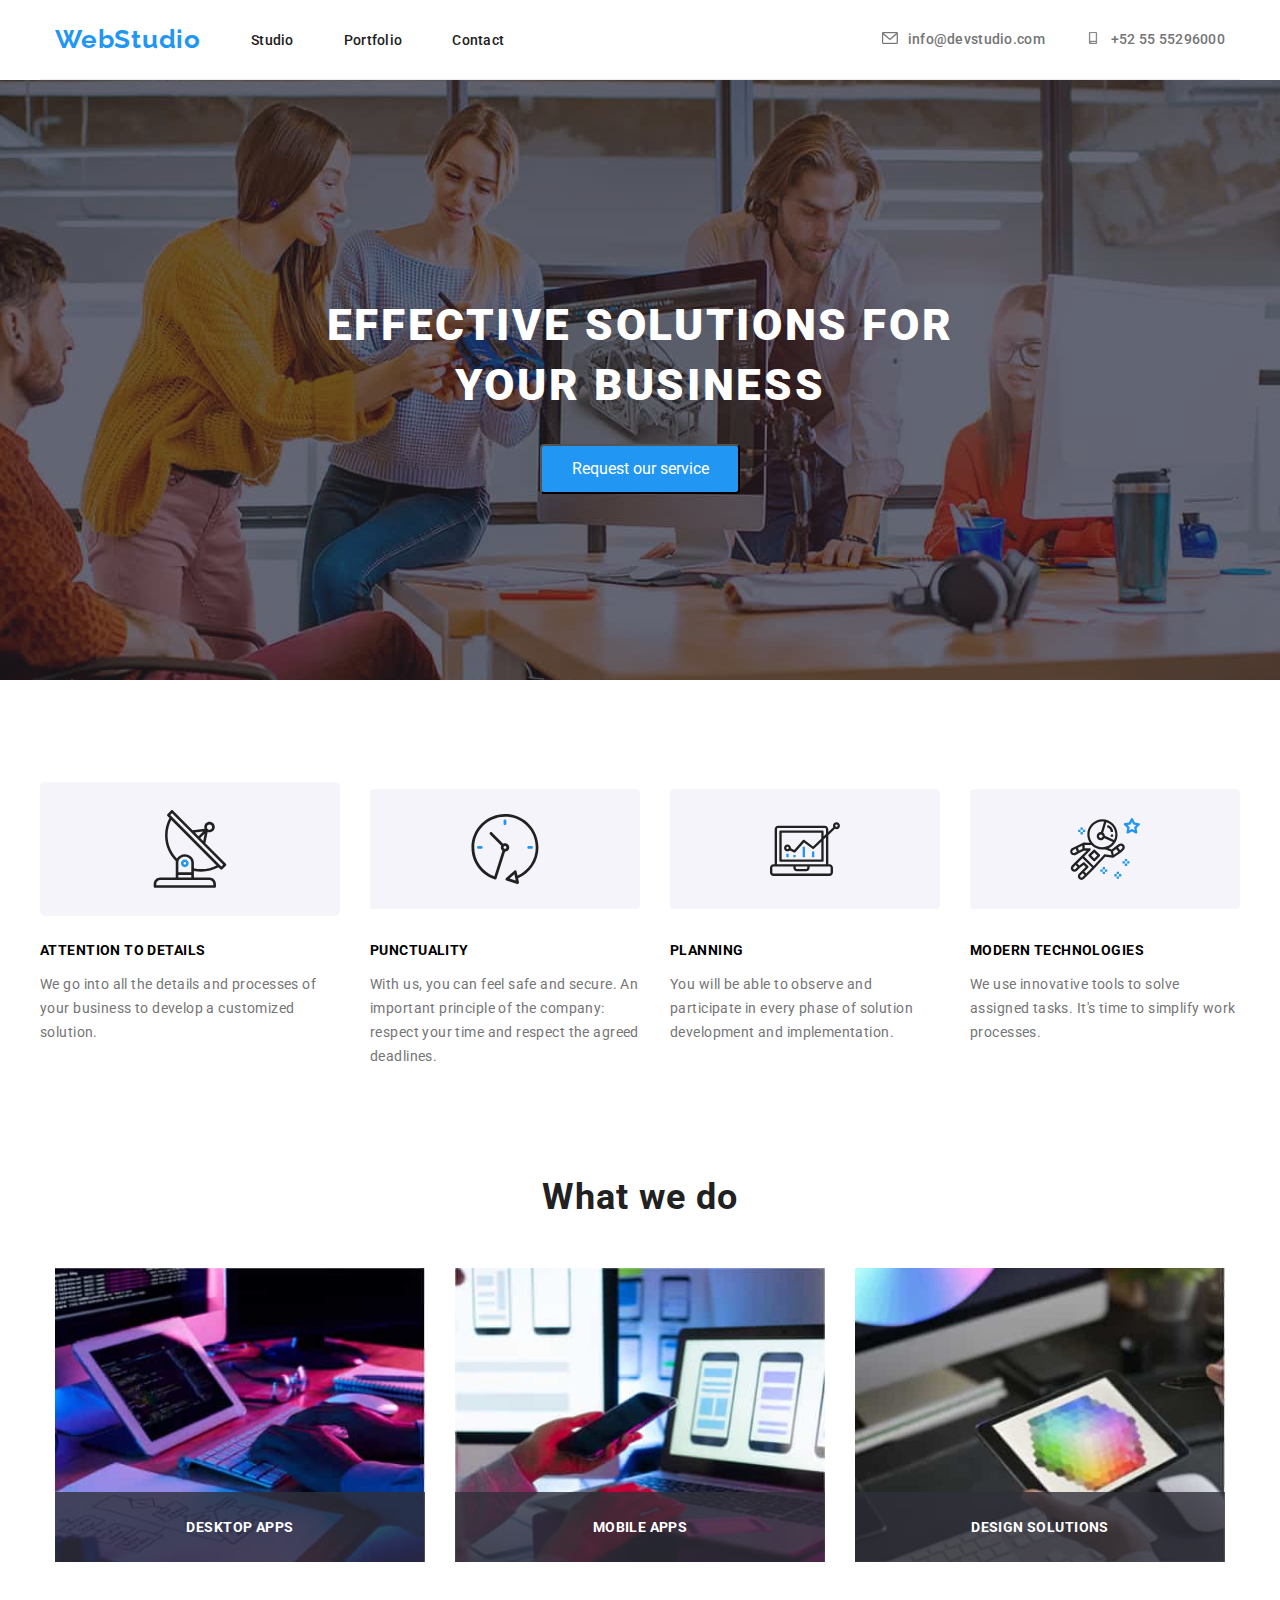
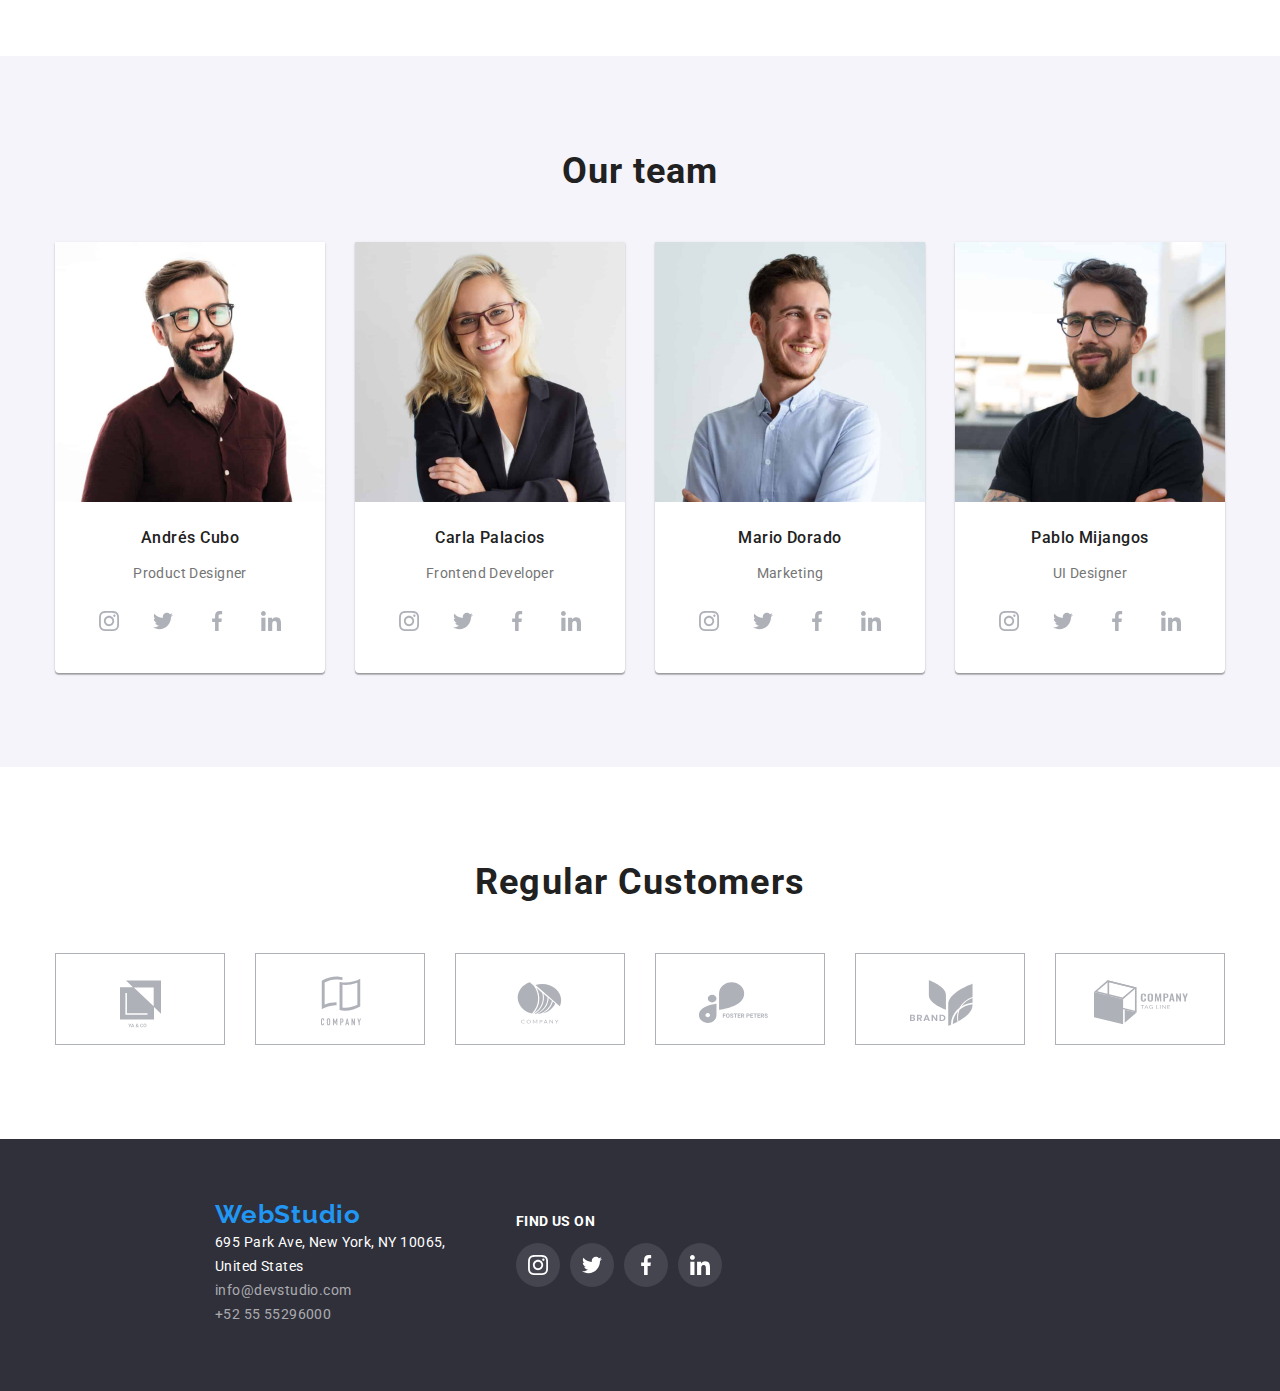
<file: index.html>
<!DOCTYPE html>
<html lang="en">
  <head>
    <meta charset="UTF-8" />
    <meta http-equiv="X-UA-Compatible" content="IE=edge" />
    <meta name="viewport" content="width=device-width, initial-scale=1.0" />

    <link rel="stylesheet" href="./css/modern-normalize.css" />
    <link rel="stylesheet" href="./css/styles.css" />
    <link rel="stylesheet" href="./images/icons.svg" />
    <link rel="preconnect" href="https://fonts.googleapis.com" />
    <link rel="preconnect" href="https://fonts.gstatic.com" crossorigin />
    <link
      href="https://fonts.googleapis.com/css2?family=Raleway:wght@700&family=Roboto:wght@400;500;700;900&display=swap"
      rel="stylesheet"
    />
    <title>Web Studio</title>
  </head>
  <body>
    <!-- Header Section-->
    <header class="web-header">
      <div class="container">
        <nav>
          <div class="header-nav">
            <!--Logo-->
            <a class="logo" href="./index.html">WebStudio</a>
            <!--Menu-->
            <a class="link-nav" href="./index.html">Studio</a>
            <a class="link-nav" href="./portafolio.html">Portfolio</a>
            <a class="link-nav" href="">Contact</a>
          </div>
        </nav>
        <!--Contact-->
        <div class="header-contact">
          <ul class="header-mail">
            <li>
              <svg class="icon">
                <use href="./images/icons.svg#icon-sobre"></use>
              </svg>
            </li>
            <li>
              <a class="link-nav contact-nav" href="mailto:info@devstudio.com">
                info@devstudio.com</a
              >
            </li>
          </ul>
          <ul class="header-tel">
            <li>
              <svg class="icon">
                <use href="./images/icons.svg#icon-telefono-inteligente"></use>
              </svg>
            </li>
            <li>
              <a class="link-nav contact-nav" href="tel:+525555296000"
                >+52 55 55296000</a
              >
            </li>
          </ul>
        </div>
      </div>
    </header>

    <main>
      <!--Seccion Studio-->
      <section class="studio">
        <h1>EFFECTIVE SOLUTIONS FOR YOUR BUSINESS</h1>
        <button class="button-studio" type="button">Request our service</button>
      </section>

      <!--Seccion About-->
      <section class="about">
        <div class="container">
          <div class="about-boxes">
            <div>
              <svg class="icon">
                <use href="./images/icons.svg#icon-antena"></use>
              </svg>
              <h3>ATTENTION TO DETAILS</h3>
              <p>
                We go into all the details and processes of your business to
                develop a customized solution.
              </p>
            </div>
            <div>
              <svg class="box-icon">
                <use href="./images/icons.svg#icon-reloj"></use>
              </svg>
              <h3>PUNCTUALITY</h3>
              <p>
                With us, you can feel safe and secure. An important principle of
                the company: respect your time and respect the agreed deadlines.
              </p>
            </div>
            <div>
              <svg class="box-icon">
                <use href="./images/icons.svg#icon-diagrama"></use>
              </svg>
              <h3>PLANNING</h3>
              <p>
                You will be able to observe and participate in every phase of
                solution development and implementation.
              </p>
            </div>
            <div>
              <svg class="box-icon">
                <use href="./images/icons.svg#icon-astronauta"></use>
              </svg>
              <h3>MODERN TECHNOLOGIES</h3>
              <p>
                We use innovative tools to solve assigned tasks. It's time to
                simplify work processes.
              </p>
            </div>
          </div>
        </div>
      </section>

      <!--Seccion what we do-->
      <section class="what-we-do">
        <h2 class="class-title">What we do</h2>
        <div class="container">
          <div class="wwd-content">
            <div>
              <img
                src="images/image1.jpg"
                alt="programador escribiendo"
                width="100%"
              />
              <div class="img-description">
                <p>DESKTOP APPS</p>
              </div>
            </div>
            <div>
              <img
                src="images/image2.jpg"
                alt="diseñador de app moviles trabajando"
                width="100%"
              />
              <div class="img-description">
                <p>MOBILE APPS</p>
              </div>
            </div>
            <div>
              <img
                src="images/image3.jpg"
                alt="tablet con paleta de colores"
                width="100%"
              />
              <div class="img-description">
                <p>DESIGN SOLUTIONS</p>
              </div>
            </div>
          </div>
        </div>
      </section>

      <!--Seccion team-->
      <section class="our-team">
        <div class="container">
          <h2 class="class-title">Our team</h2>
          <!-- Cards -->
          <div class="team-list">
            <div class="team-card">
              <img
                src="images/team1.jpg"
                width="270"
                alt="Hombre de gafas sonriendo alegre"
              />
              <h4>Andrés Cubo</h4>
              <p>Product Designer</p>
              <!-- Social icons -->
              <div class="team-icons">
                <a href="#">
                  <svg class="icon">
                    <use href="./images/icons.svg#icon-instagram"></use>
                  </svg>
                </a>
                <a href="#">
                  <svg class="icon">
                    <use href="./images/icons.svg#icon-twitter"></use>
                  </svg>
                </a>
                <a href="#">
                  <svg class="icon">
                    <use href="./images/icons.svg#icon-facebook"></use>
                  </svg>
                </a>
                <a href="#">
                  <svg class="icon">
                    <use href="./images/icons.svg#icon-linkedin"></use>
                  </svg>
                </a>
              </div>
            </div>

            <div class="team-card">
              <img
                src="images/team2.jpg"
                width="270"
                alt="Mujer rubia de gafas sonriendo"
              />
              <h4>Carla Palacios</h4>
              <p>Frontend Developer</p>
              <!-- Social icons -->
              <div class="team-icons">
                <a href="#">
                  <svg class="icon">
                    <use href="./images/icons.svg#icon-instagram"></use>
                  </svg>
                </a>
                <a href="#">
                  <svg class="icon">
                    <use href="./images/icons.svg#icon-twitter"></use>
                  </svg>
                </a>
                <a href="#">
                  <svg class="icon">
                    <use href="./images/icons.svg#icon-facebook"></use>
                  </svg>
                </a>
                <a href="#">
                  <svg class="icon">
                    <use href="./images/icons.svg#icon-linkedin"></use>
                  </svg>
                </a>
              </div>
            </div>

            <div class="team-card">
              <img src="images/team3.jpg" width="270" alt="Joven sonriendo" />
              <h4>Mario Dorado</h4>
              <p>Marketing</p>
              <!-- Social icons -->
              <div class="team-icons">
                <a href="#">
                  <svg class="icon">
                    <use href="./images/icons.svg#icon-instagram"></use>
                  </svg>
                </a>
                <a href="#">
                  <svg class="icon">
                    <use href="./images/icons.svg#icon-twitter"></use>
                  </svg>
                </a>
                <a href="#">
                  <svg class="icon">
                    <use href="./images/icons.svg#icon-facebook"></use>
                  </svg>
                </a>
                <a href="#">
                  <svg class="icon">
                    <use href="./images/icons.svg#icon-linkedin"></use>
                  </svg>
                </a>
              </div>
            </div>

            <div class="team-card">
              <img
                src="images/team4.jpg"
                width="270"
                alt="Hombre de gafas sonriendo"
              />
              <h4>Pablo Mijangos</h4>
              <p>UI Designer</p>
              <!-- Social icons -->
              <div class="team-icons">
                <a href="#">
                  <svg class="icon">
                    <use href="./images/icons.svg#icon-instagram"></use>
                  </svg>
                </a>
                <a href="#">
                  <svg class="icon">
                    <use href="./images/icons.svg#icon-twitter"></use>
                  </svg>
                </a>
                <a href="#">
                  <svg class="icon">
                    <use href="./images/icons.svg#icon-facebook"></use>
                  </svg>
                </a>
                <a href="#">
                  <svg class="icon">
                    <use href="./images/icons.svg#icon-linkedin"></use>
                  </svg>
                </a>
              </div>
            </div>
          </div>
        </div>
      </section>

      <!-- Section Customers -->
      <section class="customers">
        <div class="container">
          <h2 class="class-title">Regular Customers</h2>
          <div class="customers-list">
            <div class="customer-logo">
              <a href="#">
                <svg class="icon">
                  <use href="./images/icons.svg#icon-cliente1"></use>
                </svg>
              </a>
            </div>
            <div class="customer-logo">
              <a href="#">
                <svg class="icon">
                  <use href="./images/icons.svg#icon-cliente2"></use>
                </svg>
              </a>
            </div>
            <div class="customer-logo">
              <a href="#">
                <svg class="icon">
                  <use href="./images/icons.svg#icon-cliente3"></use>
                </svg>
              </a>
            </div>
            <div class="customer-logo">
              <a href="#">
                <svg class="icon">
                  <use href="./images/icons.svg#icon-cliente4"></use>
                </svg>
              </a>
            </div>
            <div class="customer-logo">
              <a href="#">
                <svg class="icon">
                  <use href="./images/icons.svg#icon-cliente5"></use>
                </svg>
              </a>
            </div>
            <div class="customer-logo">
              <a href="#">
                <svg class="icon">
                  <use href="./images/icons.svg#icon-cliente6"></use>
                </svg>
              </a>
            </div>
          </div>
        </div>
      </section>
    </main>

    <footer class="footer">
      <div class="container">
        <div class="footer-content">
          <!-- Contact Info -->
          <div class="footer-info">
            <a class="logo" href="">WebStudio</a>
            <address>
              <div class="footer-list">
                <div>
                  695 Park Ave, New York, NY 10065,<br />
                  United States
                </div>
                <a class="link-contact" href="mailto:info@devstudio.com"
                  >info@devstudio.com</a
                >
                <div>
                  <a class="link-contact" href="tel:+525555296000"
                    >+52 55 55296000</a
                  >
                </div>
              </div>
            </address>
          </div>
          <!-- Social links -->
          <div class="footer-social">
            <h3>FIND US ON</h3>
            <div class="footer-icons">
              <a href="#">
                <svg class="icon">
                  <use href="./images/icons.svg#icon-instagram"></use>
                </svg>
              </a>
              <a href="#">
                <svg class="icon">
                  <use href="./images/icons.svg#icon-twitter"></use>
                </svg>
              </a>
              <a href="#">
                <svg class="icon">
                  <use href="./images/icons.svg#icon-facebook"></use>
                </svg>
              </a>
              <a href="#">
                <svg class="icon">
                  <use href="./images/icons.svg#icon-linkedin"></use>
                </svg>
              </a>
            </div>
          </div>
        </div>
      </div>
    </footer>
  </body>
</html>
</file>
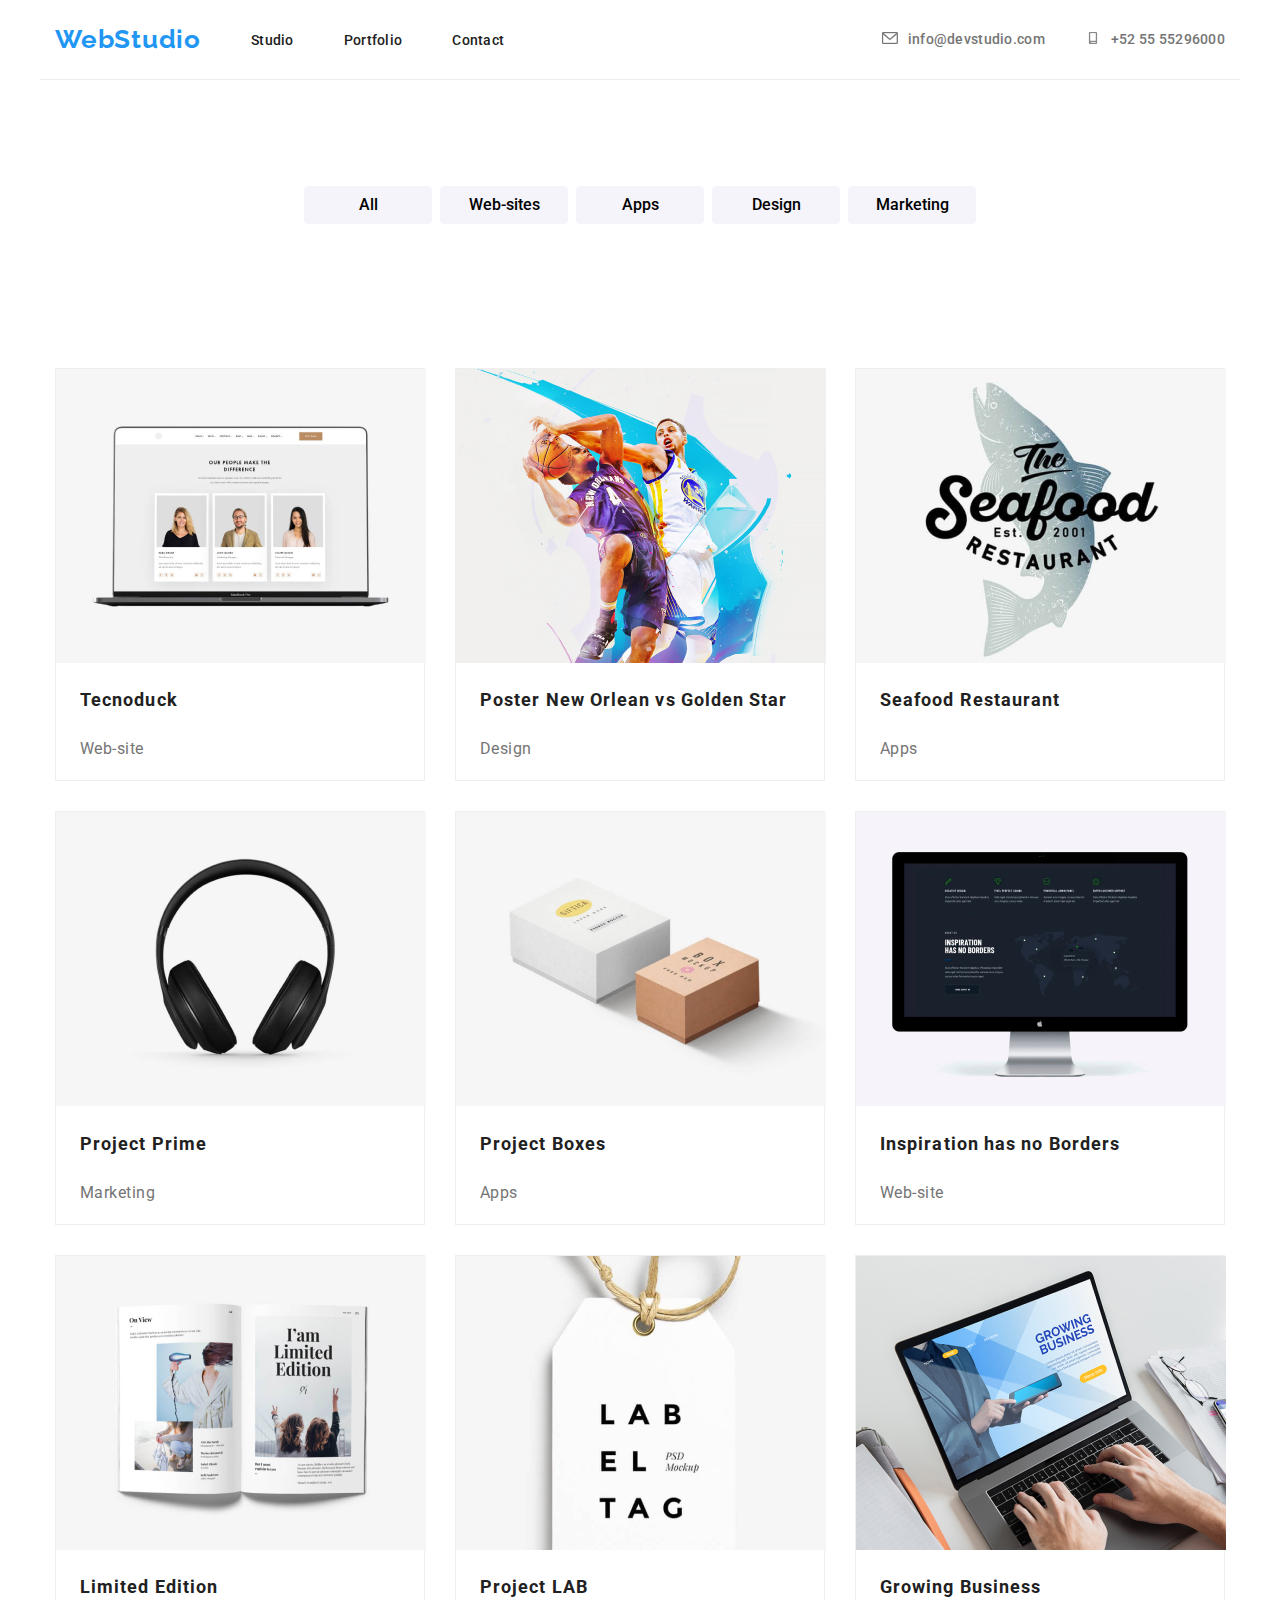
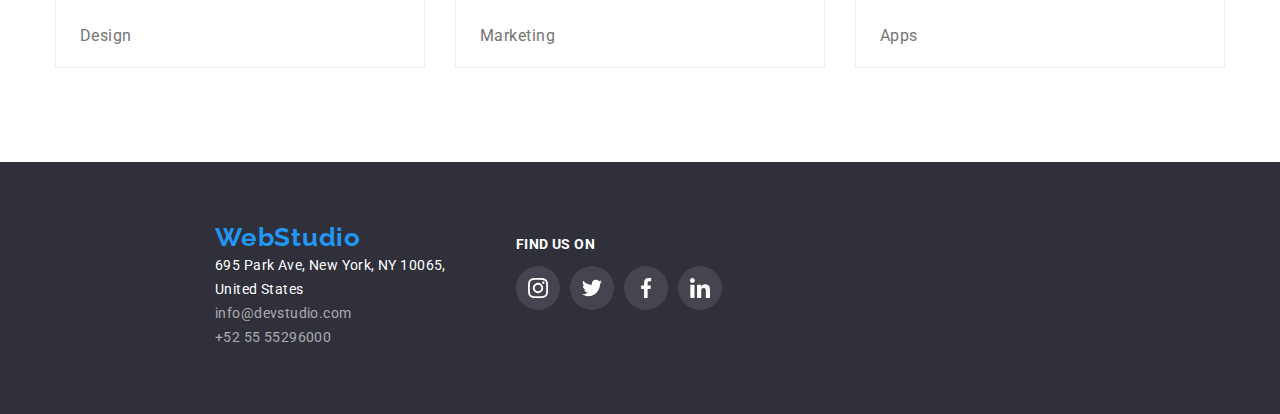
<file: portafolio.html>
<!DOCTYPE html>
<html lang="en">
  <head>
    <meta charset="UTF-8" />
    <meta http-equiv="X-UA-Compatible" content="IE=edge" />
    <meta name="viewport" content="width=device-width, initial-scale=1.0" />

    <link rel="stylesheet" href="./css/modern-normalize.css" />
    <link rel="stylesheet" href="./css/styles.css" />
    <link rel="stylesheet" href="./images/icons.svg" />
    <link rel="preconnect" href="https://fonts.googleapis.com" />
    <link rel="preconnect" href="https://fonts.gstatic.com" crossorigin />
    <link
      href="https://fonts.googleapis.com/css2?family=Raleway:wght@700&family=Roboto:wght@400;500;700;900&display=swap"
      rel="stylesheet"
    />
    <title>Portfolio</title>
  </head>
  <body>
    <!-- Header Section -->
    <header class="web-header">
      <div class="container">
        <nav>
          <div class="header-nav">
            <!--Logo-->
            <a class="logo" href="./index.html">WebStudio</a>
            <!--Menu-->
            <a class="link-nav" href="./index.html">Studio</a>
            <a class="link-nav" href="./portafolio.html">Portfolio</a>
            <a class="link-nav" href="">Contact</a>
          </div>
        </nav>
        <!--Contact-->
        <div class="header-contact">
          <ul class="header-mail">
            <li>
              <svg class="icon">
                <use href="./images/icons.svg#icon-sobre"></use>
              </svg>
            </li>
            <li>
              <a class="link-nav contact-nav" href="mailto:info@devstudio.com">
                info@devstudio.com</a
              >
            </li>
          </ul>
          <ul class="header-tel">
            <li>
              <svg class="icon">
                <use href="./images/icons.svg#icon-telefono-inteligente"></use>
              </svg>
            </li>
            <li>
              <a class="link-nav contact-nav" href="tel:+525555296000"
                >+52 55 55296000</a
              >
            </li>
          </ul>
        </div>
      </div>
    </header>

    <main>
      <!--Button Section-->
      <section class="section-buttons">
        <div class="guide-buttons">
          <button class="button-project" type="button">All</button>
          <button class="button-project" type="button">Web-sites</button>
          <button class="button-project" type="button">Apps</button>
          <button class="button-project" type="button">Design</button>
          <button class="button-project" type="button">Marketing</button>
        </div>
      </section>
      <!--Projects Section-->
      <section class="projects">
        <div class="container">
          <div class="project-img">
            <div class="project-card">
              <a href="#">
                <img src="images/portafolio1.jpg" alt="website Tecnoduck" />
                <h2 class="project-title">Tecnoduck</h2>
                <p class="project-p">Web-site</p>
              </a>
            </div>
            <div class="project-card">
              <a href="#">
                <img
                  src="images/portafolio2.jpg"
                  alt="two basketball players"
                />
                <h2 class="project-title">Poster New Orlean vs Golden Star</h2>
                <p class="project-p">Design</p>
              </a>
            </div>
            <div class="project-card">
              <a href="#">
                <img
                  src="images/portafolio3.jpg"
                  alt="Seafood Restaurant Logo"
                />
                <h2 class="project-title">Seafood Restaurant</h2>
                <p class="project-p">Apps</p>
              </a>
            </div>
            <div class="project-card">
              <a href="#">
                <img src="images/portafolio4.jpg" alt="Headphones" />
                <h2 class="project-title">Project Prime</h2>
                <p class="project-p">Marketing</p>
              </a>
            </div>
            <div class="project-card">
              <a href="#">
                <img src="images/portafolio5.jpg " alt="Boxes" />
                <h2 class="project-title">Project Boxes</h2>
                <p class="project-p">Apps</p>
              </a>
            </div>
            <div class="project-card">
              <a href="#">
                <img src="images/portafolio6.jpg " alt="PC Mac" />
                <h2 class="project-title">Inspiration has no Borders</h2>
                <p class="project-p">Web-site</p>
              </a>
            </div>
            <div class="project-card">
              <a href="#">
                <img src="images/portafolio7.jpg " alt="Open Book" />
                <h2 class="project-title">Limited Edition</h2>
                <p class="project-p">Design</p>
              </a>
            </div>
            <div class="project-card">
              <a href="#">
                <img src="images/portafolio8.jpg " alt="Tag Mockup" />
                <h2 class="project-title">Project LAB</h2>
                <p class="project-p">Marketing</p>
              </a>
            </div>
            <div class="project-card">
              <a href="#">
                <img
                  src="images/portafolio9.jpg "
                  alt="Hands working on Laptop"
                />
                <h2 class="project-title">Growing Business</h2>
                <p class="project-p">Apps</p>
              </a>
            </div>
          </div>
        </div>
      </section>
    </main>

    <footer class="footer">
      <div class="container">
        <div class="footer-content">
          <!-- Contact Info -->
          <div class="footer-info">
            <a class="logo" href="">WebStudio</a>
            <address>
              <div class="footer-list">
                <div>
                  695 Park Ave, New York, NY 10065,<br />
                  United States
                </div>
                <a class="link-contact" href="mailto:info@devstudio.com"
                  >info@devstudio.com</a
                >
                <div>
                  <a class="link-contact" href="tel:+525555296000"
                    >+52 55 55296000</a
                  >
                </div>
              </div>
            </address>
          </div>
          <!-- Social links -->
          <div class="footer-social">
            <h3>FIND US ON</h3>
            <div class="footer-icons">
              <a href="#">
                <svg class="icon">
                  <use href="./images/icons.svg#icon-instagram"></use>
                </svg>
              </a>
              <a href="#">
                <svg class="icon">
                  <use href="./images/icons.svg#icon-twitter"></use>
                </svg>
              </a>
              <a href="#">
                <svg class="icon">
                  <use href="./images/icons.svg#icon-facebook"></use>
                </svg>
              </a>
              <a href="#">
                <svg class="icon">
                  <use href="./images/icons.svg#icon-linkedin"></use>
                </svg>
              </a>
            </div>
          </div>
        </div>
      </div>
    </footer>
  </body>
</html>
</file>
<file: css/styles.css>
:root {
  --color-w: #ffffff;
  --color-1-2: #e5e5e5;
  --color-2: #212121;
  --color-3: #757575;
  --color-logo: #2196f3;
  --color-4: #2f303a;
  --color-st-hover: #188ce8;
  --color-teambg: #f5f4fa;
  --color-link-footer: rgba(255, 255, 255, 0.6);
  --color-icons: #afb1b8;
  --color-bg-footer-icons: rgba(255, 255, 255, 0.1);
}

* {
  box-sizing: border-box;
}

body {
  background: var(--brand-color-1);
  font-family: "Roboto", sans-serif;
  font-style: normal;
  width: 100%;
}

ul {
  list-style: none;
}

h4 {
  color: var(--color-2);
  font-weight: 500;
  font-size: 16px;
  line-height: 19px;
  text-align: center;
  letter-spacing: 0.03em;
  margin-bottom: 0px;
}

p {
  color: var(--color-3);
  font-weight: 400;
  font-size: 14px;
  letter-spacing: 0.03em;
  line-height: 24px;
}

address {
  font-style: normal;
}

a {
  text-decoration: none;
}

header {
  width: 100%;
}

.container {
  max-width: 1200px;
  padding: 0 15px;
  margin: 0 auto;
}

/* -- Header Section -- */

.web-header .container {
  display: flex;
  align-items: center;
  justify-content: space-between;
  background: var(--color-w);
  border-bottom: 1px solid #ececec;
  height: 80px;
}

.web-header .header-nav {
  display: flex;
  align-items: center;
  gap: 50px;
}

.footer .logo,
.header-nav .logo {
  color: var(--color-logo);
  height: 31px;
  font-family: "Raleway";
  font-weight: 700;
  font-size: 26px;
  line-height: 31px;
  letter-spacing: 0.03em;
  outline: none;
}

.link-nav {
  font-weight: 500;
  font-size: 14px;
  line-height: 16px;
  letter-spacing: 0.02em;
  color: var(--color-2);
  outline: none;
}

.link-nav:focus,
.link-nav:hover {
  color: var(--color-logo);
}

.web-header .header-contact {
  display: flex;
}

.web-header .header-contact .header-tel,
.web-header .header-contact .header-mail {
  display: flex;
  align-items: center;
  gap: 10px;
}

.web-header .header-contact .header-tel .icon,
.web-header .header-contact .header-mail .icon {
  width: 16px;
  height: 12px;
  stroke: var(--color-3);
  cursor: pointer;
}

.web-header .header-contact .header-tel:focus .icon,
.web-header .header-contact .header-tel:hover .icon,
.web-header .header-contact .header-mail:focus .icon,
.web-header .header-contact .header-mail:hover .icon {
  stroke: var(--color-logo);
}

.contact-nav {
  color: var(--color-3);
  font-weight: 500;
  font-size: 14px;
  line-height: 16px;
  letter-spacing: 0.02em;
}

/* -- Studio Section */

.studio {
  display: flex;
  flex-direction: column;
  justify-content: center;
  align-items: center;
  height: 600px;
  background-color: #c4c4c4;
  background-image: linear-gradient(
      to right,
      rgba(47, 48, 58, 0.4),
      rgba(47, 48, 58, 0.4)
    ),
    url(../images/bgstudio.jpg);
  background-position: center;
}

.studio h1 {
  color: var(--color-w);
  font-weight: 900;
  font-size: 44px;
  line-height: 60px;
  letter-spacing: 0.06em;
  width: 700px;
  text-align: center;
}

.button-studio {
  color: var(--color-w);
  background: var(--color-logo);
  width: 200px;
  height: 50px;
  border-radius: 4px;
}

.button-studio:hover {
  background-color: var(--color-st-hover);
  width: 200px;
  height: 50px;
  left: 738px;
  top: 419px;
  box-shadow: 0px 4px 4px rgba(0, 0, 0, 0.15);
  border-radius: 4px;
  cursor: pointer;
}

/* -- About Section */

.about {
  padding-top: 94px;
}

.about-boxes {
  display: flex;
  justify-content: center;
  gap: 30px;
}

.about-boxes .box-icon {
  width: 270px;
}

.about-boxes h3 {
  font-weight: 700;
  font-size: 14px;
  letter-spacing: 0.03em;
  line-height: 16px;
}

/* -- What we do Section */

.what-we-do {
  padding: 94px 0;
}

.class-title {
  height: 42px;
  font-weight: 700;
  font-size: 36px;
  line-height: 42px;
  text-align: center;
  letter-spacing: 0.03em;
  color: var(--color-2);
  margin-bottom: 50px;
  margin-top: 0;
}

.wwd-content {
  position: relative;
  display: flex;
  justify-content: space-between;
}

.wwd-content P {
  color: var(--color-w);
  font-weight: 700;
  font-size: 14px;
  line-height: 16px;
  text-align: center;
  letter-spacing: 0.03em;
  text-transform: uppercase;
}

.wwd-content img {
  width: 370px;
  height: 294px;
  display: block;
}

.img-description {
  display: flex;
  justify-content: center;
  align-items: center;
  position: absolute;
  bottom: 0px;
  background-color: rgba(47, 48, 58, 0.8);
  height: 70px;
  width: 370px;
}

/* -- Our Team Section */

.our-team {
  padding: 94px 0;
  background: var(--color-teambg);
}

.team-list {
  display: flex;
  justify-content: space-between;
}

.team-card {
  text-align: center;
  background: #ffffff;
  box-shadow: 0px 1px 3px rgba(0, 0, 0, 0.12), 0px 1px 1px rgba(0, 0, 0, 0.14),
    0px 2px 1px rgba(0, 0, 0, 0.2);
  border-radius: 0px 0px 4px 4px;
}

.team-card .team-icons {
  display: flex;
  justify-content: center;
  gap: 10px;
  padding-bottom: 30px;
}

.team-card .team-icons a {
  display: flex;
  align-items: center;
  justify-content: center;
  border-radius: 25px;
  height: 44px;
  width: 44px;
  outline: none;
}

.team-card .team-icons a:focus,
.team-card .team-icons a:hover {
  background-color: var(--color-logo);
}

.team-card .team-icons a .icon {
  display: block;
  width: 20px;
  height: 20px;
  fill: var(--color-icons);
}

.team-card .team-icons a:focus .icon,
.team-card .team-icons a:hover .icon {
  fill: var(--color-w);
}

/* -- Customers Section */

.customers {
  padding: 94px 0;
}

.customers .customers-list {
  display: flex;
  justify-content: space-between;
  gap: 30px;
}

.customers .customers-list .customer-logo {
  width: 170px;
  height: 92px;
  border: 1px solid var(--color-icons);
}

.customers .customers-list .customer-logo:focus,
.customers .customers-list .customer-logo:hover {
  border: 1px solid var(--color-st-hover);
}

.customers .customers-list .customer-logo .icon {
  width: 106px;
  height: 60px;
  margin: 16px 32px;
  fill: var(--color-icons);
}

.customers .customers-list .customer-logo:hover .icon,
.customers .customers-list .customer-logo:focus .icon {
  fill: var(--color-logo);
}

/* -- Footer */

.footer {
  width: 100%;
  height: 252px;
  padding: 60px 200px;
  background: var(--color-4);
}

.footer-content {
  display: flex;
  gap: 70px;
}

.footer-list {
  font-weight: 400;
  font-size: 14px;
  line-height: 24px;
  letter-spacing: 0.03em;
  color: var(--color-w);
}

.link-contact {
  width: 231px;
  height: 21px;
  left: 215px;
  top: 1782px;
  font-weight: 400;
  font-size: 14px;
  line-height: 24px;
  letter-spacing: 0.03em;
  color: rgba(255, 255, 255, 0.6);
}

.link-contact:hover {
  color: var(--color-logo);
}

.footer-social h3 {
  font-weight: 700;
  font-size: 14px;
  line-height: 16px;
  letter-spacing: 0.03em;
  text-transform: uppercase;
  color: var(--color-w);
}

.footer-icons a {
  display: flex;
  align-items: center;
  justify-content: center;
  width: 44px;
  height: 44px;
  background-color: var(--color-bg-footer-icons);
  border-radius: 25px;
  outline: none;
}

.footer-icons a:focus,
.footer-icons a:hover {
  background-color: var(--color-logo);
}

.footer-icons {
  display: flex;
  gap: 10px;
}

.footer-icons .icon {
  width: 20px;
  height: 20px;
  fill: var(--color-w);
}

/* -- Portfolio */

/* -- Buttons Section */

.section-buttons {
  width: 100%;
  padding: 106px 200px 50px 200px;
}

.button-project {
  font-weight: 500;
  width: 128px;
  height: 38px;
  left: calc(50% - 128px / 2 - 160px);
  top: calc(50% - 38px / 2 - 735px);
  background: #f5f4fa;
  border-radius: 4px;
  border: none;
  cursor: pointer;
  outline: none;
}

.button-project:focus,
.button-project:hover {
  color: var(--color-w);
  background: #2196f3;
  box-shadow: 0px 3px 1px rgba(0, 0, 0, 0.1), 0px 1px 2px rgba(0, 0, 0, 0.08),
    0px 2px 2px rgba(0, 0, 0, 0.12);
  border-radius: 4px;
  font-weight: 500;
}

.guide-buttons {
  display: flex;
  justify-content: center;
  gap: 8px;
}

/* -- Projects Section */

.projects {
  padding: 94px 0;
}

.project-img {
  display: flex;
  flex-wrap: wrap;
  justify-content: space-between;
  background: var(--color-w);
  gap: 30px;
}

.project-card {
  border: 1px solid #eeeeee;
  width: 370px;
}

.project-card:focus,
.project-card:hover {
  box-shadow: 0px 1px 1px rgba(0, 0, 0, 0.12), 0px 4px 4px rgba(0, 0, 0, 0.06),
    1px 4px 6px rgba(0, 0, 0, 0.16);
}

.project-title {
  font-weight: 700;
  font-size: 18px;
  line-height: 36px;
  letter-spacing: 0.06em;
  color: var(--color-2);
  padding-left: 24px;
  outline: none;
}

.project-p {
  color: var(--color-3);
  font-weight: 400;
  font-size: 16px;
  line-height: 30px;
  letter-spacing: 0.03em;
  padding-left: 24px;
  outline: none;
}
</file>
